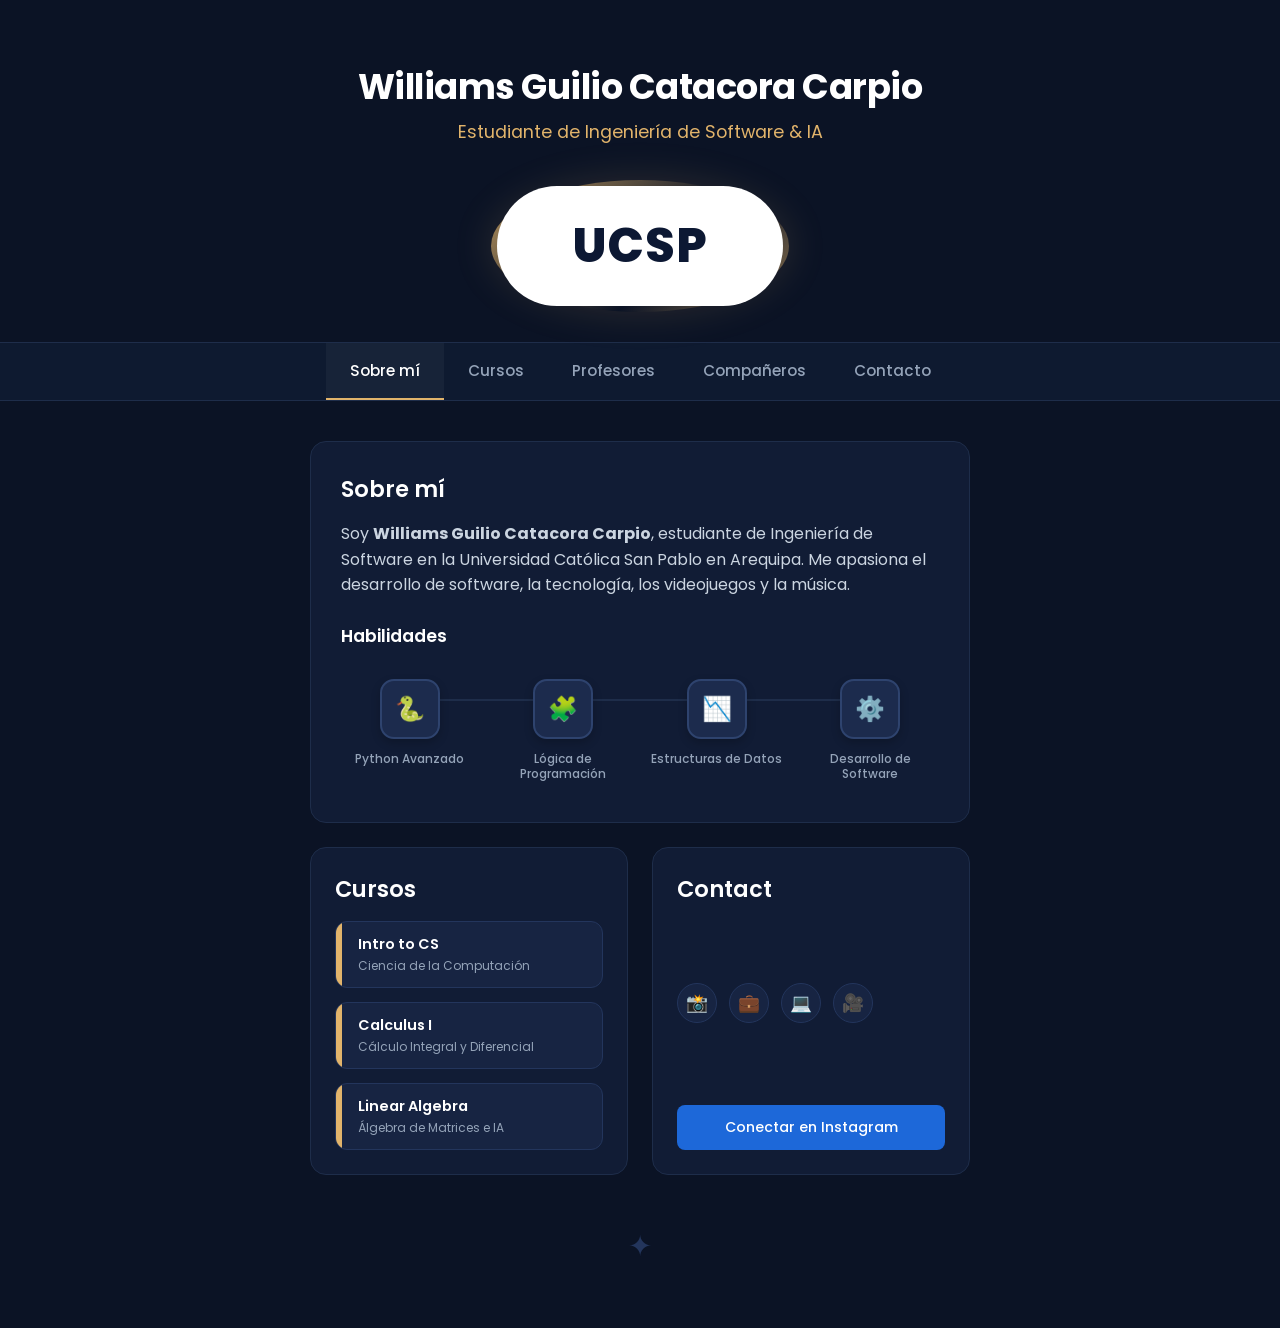
<file: index.html>
<!DOCTYPE html>
<html lang="es">
<head>
    <meta charset="UTF-8">
    <meta name="viewport" content="width=device-width, initial-scale=1.0">
    
    <!-- ESTRATEGIA DE INDEXACIÓN ABSOLUTA PARA MOTORES DE BÚSQUEDA -->
    <title>Williams Guilio Catacora Carpio</title>
    <meta name="description" content="Sitio web oficial de Williams Guilio Catacora Carpio. Estudiante de Ingeniería de Software e IA en la Universidad Católica San Pablo.">
    <meta name="keywords" content="Williams Guilio Catacora Carpio, Williams Guilio Catacora, Williams Catacora Carpio">
    <meta name="author" content="Williams Guilio Catacora Carpio">
    <link rel="canonical" href="https://williamsss_gg.github.io/">

    <link rel="stylesheet" href="style.css">
    <link rel="stylesheet" href="https://fonts.googleapis.com/css2?family=Poppins:wght@300;400;500;600;700&display=swap">
</head>
<body>

    <!-- CABECERA DE ALTO IMPACTO -->
    <header class="hero-header">
        <h1>Williams Guilio Catacora Carpio</h1>
        <p class="academic-title">Estudiante de Ingeniería de Software & IA</p>
        
        <!-- Contenedor del Óvalo UCSP con Brillo CSS -->
        <div class="ucsp-badge-container">
            <div class="ucsp-glow-ring">
                <div class="ucsp-inner-oval">UCSP</div>
            </div>
        </div>
    </header>

    <!-- MENÚ DE NAVEGACIÓN ESTILO TABS -->
    <nav class="navigation-tabs">
        <a href="#sobre-mi" class="tab-item active">Sobre mí</a>
        <a href="#cursos" class="tab-item">Cursos</a>
        <a href="#profesores" class="tab-item">Profesores</a>
        <a href="#companeros" class="tab-item">Compañeros</a>
        <a href="#contacto" class="tab-item">Contacto</a>
    </nav>

    <!-- CONTENEDOR MÁSTER -->
    <main class="main-layout">
        
        <!-- SECCIÓN SOBRE MÍ -->
        <section id="sobre-mi" class="main-card">
            <h2>Sobre mí</h2>
            <p class="bio-text">
                Soy <strong>Williams Guilio Catacora Carpio</strong>, estudiante de Ingeniería de Software en la Universidad Católica San Pablo en Arequipa. Me apasiona el desarrollo de software, la tecnología, los videojuegos y la música.
            </p>
            
            <h3>Habilidades</h3>
            
            <!-- Flujo Conectado de Habilidades Basado en la Simulación -->
            <div class="skills-flow-container">
                <div class="skills-flow-line"></div>
                
                <div class="flow-item">
                    <div class="icon-box">🐍</div>
                    <span class="flow-label">Python Avanzado</span>
                </div>
                <div class="flow-item">
                    <div class="icon-box">🧩</div>
                    <span class="flow-label">Lógica de Programación</span>
                </div>
                <div class="flow-item">
                    <div class="icon-box">📉</div>
                    <span class="flow-label">Estructuras de Datos</span>
                </div>
                <div class="flow-item">
                    <div class="icon-box">⚙️</div>
                    <span class="flow-label">Desarrollo de Software</span>
                </div>
            </div>
        </section>

        <!-- SECCIÓN INFERIOR DOS COLUMNAS -->
        <div class="grid-two-columns">
            
            <!-- COLUMNA ACADÉMICA -->
            <section id="cursos" class="sub-card">
                <h2>Cursos</h2>
                <div class="vertical-course-stack">
                    <div class="course-node">
                        <div class="node-indicator"></div>
                        <div class="node-content">
                            <h4>Intro to CS</h4>
                            <p>Ciencia de la Computación</p>
                        </div>
                    </div>
                    <div class="course-node">
                        <div class="node-indicator"></div>
                        <div class="node-content">
                            <h4>Calculus I</h4>
                            <p>Cálculo Integral y Diferencial</p>
                        </div>
                    </div>
                    <div class="course-node">
                        <div class="node-indicator"></div>
                        <div class="node-content">
                            <h4>Linear Algebra</h4>
                            <p>Álgebra de Matrices e IA</p>
                        </div>
                    </div>
                </div>
            </section>

            <!-- COLUMNA CONTACTO -->
            <section id="contacto" class="sub-card interaction-card">
                <h2>Contact</h2>
                <div class="social-icon-row">
                    <div class="icon-circle">📸</div>
                    <div class="icon-circle">💼</div>
                    <div class="icon-circle">💻</div>
                    <div class="icon-circle">🎥</div>
                </div>
                <a href="https://www.instagram.com/williamsss_gg?igsh=MTVta2F5dGFjNzdobg==" class="instagram-action-button" target="_blank">
                    Conectar en Instagram
                </a>
            </section>
            
        </div>
    </main>

    <footer class="clean-footer">
        <div class="footer-sparkle">✦</div>
    </footer>

</body>
</html>
</file>
<file: style.css>
/* CONFIGURACIÓN BASE GLOBAL */
* {
    margin: 0;
    padding: 0;
    box-sizing: border-box;
    font-family: 'Poppins', sans-serif;
    scroll-behavior: smooth;
}

body {
    background-color: #0b1325; /* Fondo azul oscuro profundo */
    color: #ffffff;
    padding-bottom: 60px;
}

/* HERO HEADER Y EFECTOS COLOIDALES */
.hero-header {
    text-align: center;
    padding: 60px 20px 30px 20px;
}

.hero-header h1 {
    font-size: 2.2rem;
    font-weight: 700;
    letter-spacing: -0.5px;
    margin-bottom: 6px;
}

.academic-title {
    font-size: 1.1rem;
    color: #e2b46b; /* Tono dorado/trigo premium */
    font-weight: 400;
    margin-bottom: 35px;
}

/* DISEÑO DEL ÓVALO Y ANILLO DE LUZ UCSP */
.ucsp-badge-container {
    display: flex;
    justify-content: center;
    margin-top: 10px;
}

.ucsp-glow-ring {
    padding: 6px;
    border-radius: 50%;
    background: linear-gradient(135deg, rgba(226,180,107,0.8) 0%, rgba(11,19,37,0) 60%, rgba(226,180,107,0.6) 100%);
    box-shadow: 0 0 40px rgba(226, 180, 107, 0.15);
}

.ucsp-inner-oval {
    background: #ffffff;
    color: #0c1833;
    font-size: 3rem;
    font-weight: 800;
    padding: 24px 75px;
    border-radius: 100px; /* Transforma el contenedor en un óvalo perfecto */
    letter-spacing: 1px;
}

/* NAVEGACIÓN ESTILO TABS COMPACTO */
.navigation-tabs {
    display: flex;
    justify-content: center;
    background: rgba(18, 30, 56, 0.6);
    border-top: 1px solid #1e2d4a;
    border-bottom: 1px solid #1e2d4a;
    max-width: 100%;
    overflow-x: auto;
}

.tab-item {
    color: #94a3b8;
    text-decoration: none;
    padding: 16px 24px;
    font-size: 0.95rem;
    font-weight: 500;
    transition: all 0.3s ease;
}

.tab-item.active, .tab-item:hover {
    color: #ffffff;
    background: rgba(255, 255, 255, 0.04);
    border-bottom: 2px solid #e2b46b;
}

/* DISEÑO DE CONTENEDORES Y MÁSTER LAYOUT */
.main-layout {
    max-width: 700px;
    margin: 40px auto 0 auto;
    padding: 0 20px;
}

.main-card {
    background: #111c35;
    border: 1px solid #1e2d4a;
    border-radius: 16px;
    padding: 30px;
    margin-bottom: 24px;
}

.main-card h2, .sub-card h2 {
    font-size: 1.4rem;
    font-weight: 600;
    margin-bottom: 15px;
}

.bio-text {
    color: #cbd5e1;
    font-size: 1rem;
    line-height: 1.6;
    margin-bottom: 25px;
}

.main-card h3 {
    font-size: 1.1rem;
    font-weight: 600;
    color: #ffffff;
    margin-bottom: 20px;
}

/* FLUJO DE HABILIDADES INTERCONECTADAS (CSS LINE) */
.skills-flow-container {
    display: flex;
    justify-content: space-between;
    position: relative;
    padding: 10px 0;
    gap: 10px;
}

.skills-flow-line {
    position: absolute;
    top: 30px;
    left: 40px;
    right: 40px;
    height: 2px;
    background: #1e2d4a;
    z-index: 1;
}

.flow-item {
    position: relative;
    z-index: 2;
    display: flex;
    flex-direction: column;
    align-items: center;
    width: 23%;
    text-align: center;
}

.icon-box {
    background: #1c2b4d;
    border: 2px solid #2e436e;
    width: 60px;
    height: 60px;
    border-radius: 14px;
    display: flex;
    justify-content: center;
    align-items: center;
    font-size: 1.5rem;
    margin-bottom: 12px;
    box-shadow: 0 4px 10px rgba(0,0,0,0.2);
}

.flow-label {
    font-size: 0.75rem;
    color: #94a3b8;
    line-height: 1.3;
    font-weight: 500;
}

/* REJILLA DE DOS COLUMNAS INFERIORES */
.grid-two-columns {
    display: grid;
    grid-template-columns: 1fr 1fr;
    gap: 24px;
}

.sub-card {
    background: #111c35;
    border: 1px solid #1e2d4a;
    border-radius: 16px;
    padding: 24px;
}

/* LISTADO VERTICAL ACADÉMICO */
.vertical-course-stack {
    display: flex;
    flex-direction: column;
    gap: 14px;
}

.course-node {
    display: flex;
    background: #172442;
    border-radius: 12px;
    overflow: hidden;
    border: 1px solid #23355c;
}

.node-indicator {
    width: 6px;
    background: #e2b46b;
}

.node-content {
    padding: 12px 16px;
}

.node-content h4 {
    font-size: 0.9rem;
    font-weight: 600;
    color: #ffffff;
}

.node-content p {
    font-size: 0.75rem;
    color: #94a3b8;
    margin-top: 2px;
}

/* TARJETA DE INTERACCIÓN SOCIAL */
.interaction-card {
    display: flex;
    flex-direction: column;
    justify-content: space-between;
}

.social-icon-row {
    display: flex;
    gap: 12px;
    margin-bottom: 20px;
}

.icon-circle {
    background: #172442;
    border: 1px solid #23355c;
    width: 40px;
    height: 40px;
    border-radius: 50%;
    display: flex;
    justify-content: center;
    align-items: center;
    font-size: 1.1rem;
}

.instagram-action-button {
    background: #1d68d9; /* Azul botón limpio idéntico al render */
    color: #ffffff;
    text-decoration: none;
    text-align: center;
    padding: 12px;
    border-radius: 8px;
    font-size: 0.88rem;
    font-weight: 500;
    transition: background 0.2s;
}

.instagram-action-button:hover {
    background: #2575e6;
}

/* DETALLE DEL PIE DE PÁGINA */
.clean-footer {
    display: flex;
    justify-content: center;
    margin-top: 50px;
}

.footer-sparkle {
    color: #23355c;
    font-size: 1.8rem;
}

/* RESPONSIVE PARA DISPOSITIVOS MÓVILES */
@media (max-width: 640px) {
    .grid-two-columns {
        grid-template-columns: 1fr;
    }
    .skills-flow-line {
        display: none;
    }
    .skills-flow-container {
        flex-wrap: wrap;
        justify-content: center;
        gap: 20px;
    }
    .flow-item {
        width: 40%;
    }
    .hero-header h1 {
        font-size: 1.8rem;
    }
    .ucsp-inner-oval {
        padding: 18px 50px;
        font-size: 2.2rem;
    }
}
</file>
